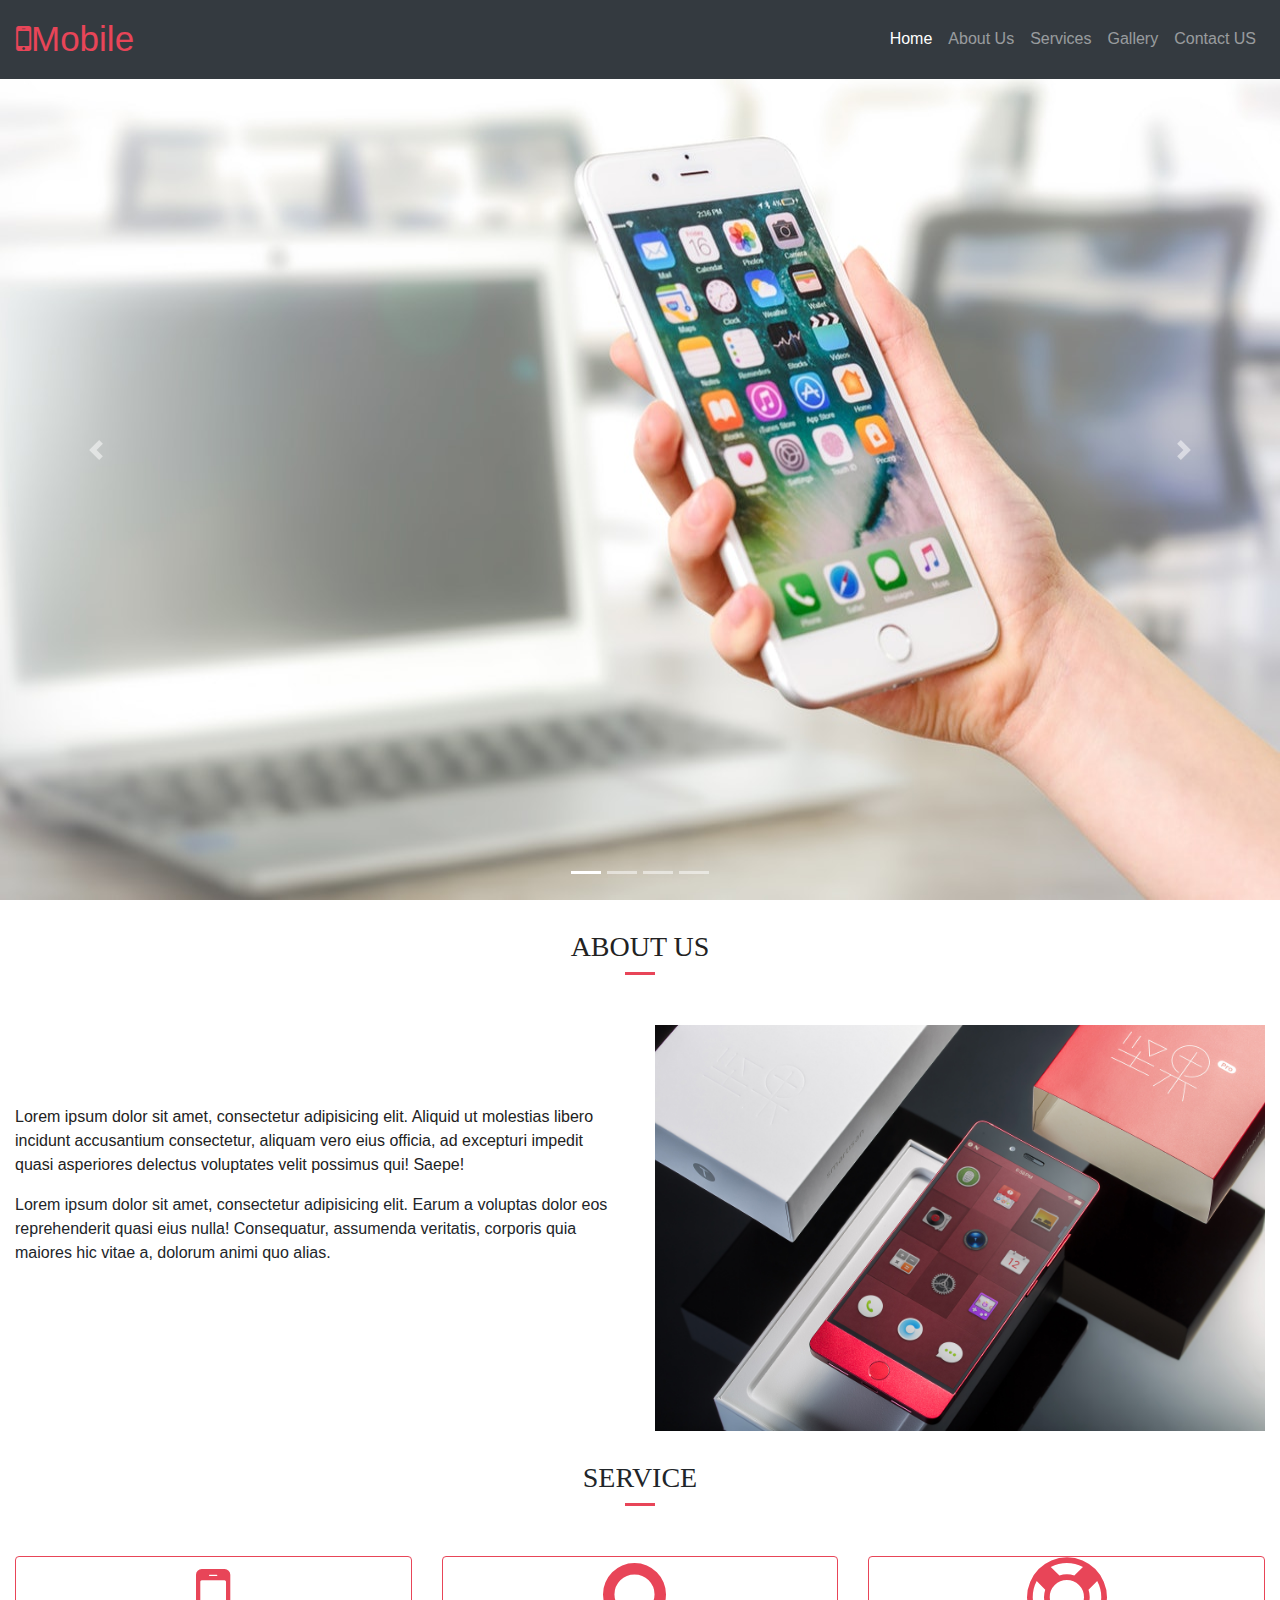
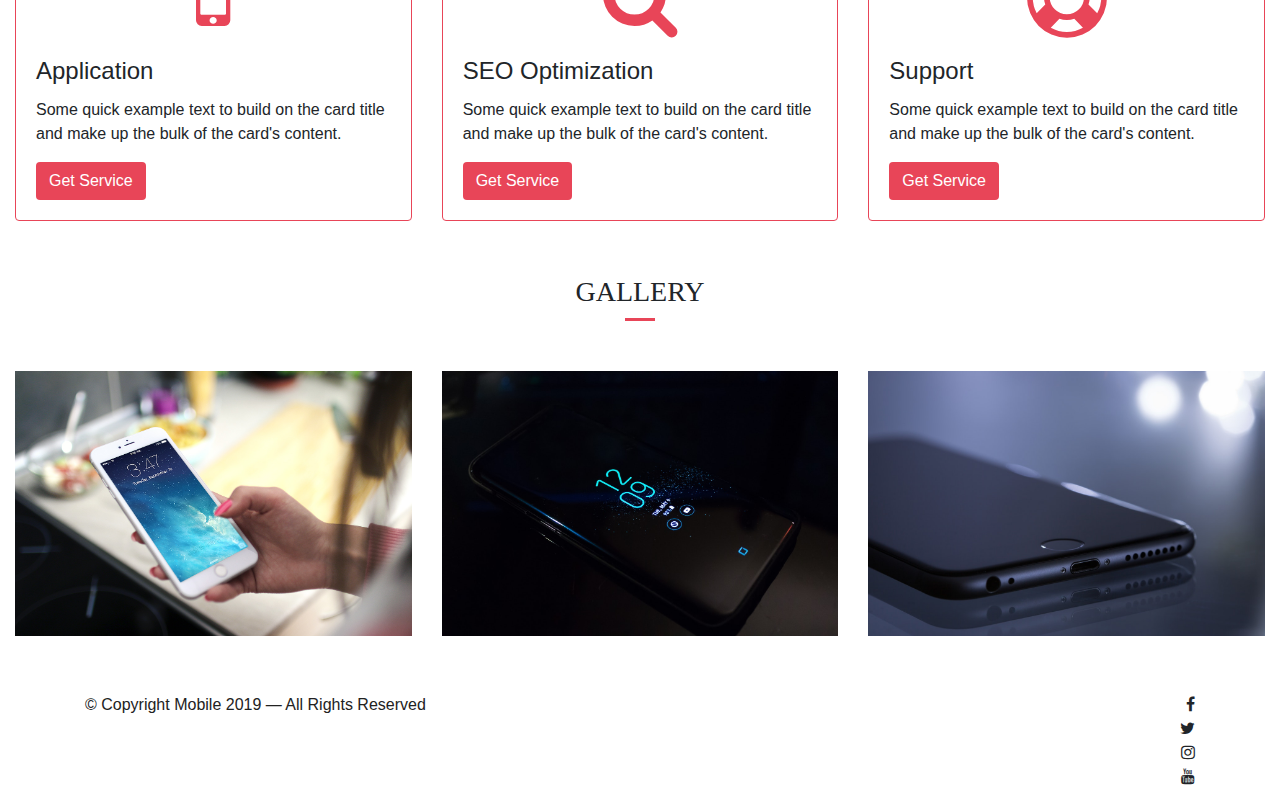
<file: index.html>
<html>

<head>
    <title>Mobile Website</title>

    <!--PLUGIN CSS-->
    <link rel="stylesheet" href="css/bootstrap.min.css">
    <link rel="stylesheet" href="css/font-awesome-4.7.0/css/font-awesome.min.css">
    <!--END OF PLUGIN CSS-->

    <!--CUSTOM CSS-->
    <link rel="stylesheet" href="css/style.css">
    <link rel="stylesheet" href="css/responsive.css">
    <!--END OF CUSTOM CSS-->

</head>

<body>
    <!--NAVBAR-->
    <header>
        <nav id="nav" class="navbar navbar-expand-lg navbar-dark bg-dark fixed-top">
            <a class="navbar-brand" href="./index.html"><span class="mobile-logo"><i class="fa fa-mobile-phone"></i>Mobile</span></a>
            <button class="navbar-toggler" type="button" data-toggle="collapse" data-target="#navbarSupportedContent" aria-controls="navbarSupportedContent" aria-expanded="false" aria-label="Toggle navigation">
                <span class="navbar-toggler-icon"></span>
            </button>

            <div class="collapse navbar-collapse" id="navbarSupportedContent">
                <ul class="navbar-nav ml-auto">
                    <li class="nav-item nav-heading active">
                        <a class="nav-link" href="./index.html">Home <span class="sr-only">(current)</span></a>
                    </li>
                    <li class="nav-item nav-heading">
                        <a class="nav-link" href="./about-us.html">About Us</a>
                    </li>
                    <li class="nav-item nav-heding">
                        <a class="nav-link" href="./services.html">Services</a>
                    </li>
                    <li class="nav-item nav-heading">
                        <a class="nav-link" href="./gallery.html">Gallery</a>
                    </li>
                    <li class="nav-item nav-heading">
                        <a class="nav-link" href="./contact-us.html">Contact US</a>
                    </li>
                </ul>
            </div>
            <!--.collapse-->
        </nav>
    </header>
    <!--END OF NAVBAR-->

    <!--HOME-SECTION-->
    <section id="home" class="home-section">
        <div class="home-cover">
            <div id="carouselExampleIndicators" class="carousel slide" data-ride="carousel">
                <ol class="carousel-indicators">
                    <li data-target="#carouselExampleIndicators" data-slide-to="0" class="active"></li>
                    <li data-target="#carouselExampleIndicators" data-slide-to="1"></li>
                    <li data-target="#carouselExampleIndicators" data-slide-to="2"></li>
                    <li data-target="#carouselExampleIndicators" data-slide-to="3"></li>
                </ol>
                <div class="carousel-inner">
                    <div class="carousel-item active">
                        <img class="d-block w-100" src="img/img1.jpg" alt="First slide">
                        <div class="carousel-caption d-none d-md-block">
                        </div>
                        <!--.carousel-caption-->
                    </div>
                    <!--.carousel-item-->
                    <div class="carousel-item">
                        <img class="d-block w-100" src="img/img7.jpg" alt="Second slide">
                        <div class="carousel-caption d-none d-md-block">
                        </div>
                        <!--.carousel-caption-->
                    </div>
                    <!--.carousel-item-->
                    <div class="carousel-item">
                        <img class="d-block w-100" src="img/img3.jpg" alt="Third slide">
                        <div class="carousel-caption d-none d-md-block">
                        </div>
                        <!--.carousel-caption-->
                    </div>
                    <!--.carousel-item-->
                    <div class="carousel-item">
                        <img class="d-block w-100" src="img/img2.jpg" alt="Fourth slide">
                        <div class="carousel-caption d-none d-md-block">
                        </div>
                        <!--.carousel-caption-->
                    </div>
                    <!--.carousel-item-->
                </div>
                <!--carousel-inner-->
                <a class="carousel-control-prev" href="#carouselExampleIndicators" role="button" data-slide="prev">
                    <span class="carousel-control-prev-icon" aria-hidden="true"></span>
                    <span class="sr-only">Previous</span>
                </a>
                <a class="carousel-control-next" href="#carouselExampleIndicators" role="button" data-slide="next">
                    <span class="carousel-control-next-icon" aria-hidden="true"></span>
                    <span class="sr-only">Next</span>
                </a>
            </div>
            <!--carousel-slide-->
        </div>
        <!--.home-cover-->
    </section>
    <!--END OF HOME SECTION-->

    <!--ABOUT SECTION-->
    <section id="about" class="about-section">
        <div class="about-cover">
            <div class="about-heading text-heading">
                <h3 class="text-color">About Us</h3>
                <div class="content-title-underline"></div>
                <!--.content-title-content-->
            </div>
            <!--.about-heading-->
            <div class="container-fluid">
                <div class="row">
                    <div class="col-md-6 about-content-box">
                        <p class="about-content text-color">Lorem ipsum dolor sit amet, consectetur adipisicing elit. Aliquid ut molestias libero incidunt accusantium consectetur, aliquam vero eius officia, ad excepturi impedit quasi asperiores delectus voluptates velit possimus qui! Saepe!</p>
                        <p>Lorem ipsum dolor sit amet, consectetur adipisicing elit. Earum a voluptas dolor eos reprehenderit quasi eius nulla! Consequatur, assumenda veritatis, corporis quia maiores hic vitae a, dolorum animi quo alias.</p>
                    </div>
                    <!--.col-md-6-->
                    <div class="col-md-6 about-image">
                        <img src="img/img5.jpg" alt="bg-about" class="w-100">
                        <!--                        <div class="about-bg"></div>.about-bg-->
                    </div>
                    <!--.col-md-6-->
                </div>
                <!--.row-->
            </div>
            <!--.container-->
        </div>
        <!--.about-cover-->
    </section>
    <!--END OF ABOUT SECTION-->

    <!--SERVICE SECTION-->
    <section id="service" class="service-section">
        <div class="service-cover">
            <div class="service-heading text-heading">
                <h3>Service</h3>
                <div class="content-title-underline"></div>
                <!--.content-title-content-->
            </div>
            <!--.service-heading-->
            <div class="container-fluid">
                <div class="row justify-content-around">
                    <div class="col-lg-4 col-md-6 mb-4">
                        <div class="card card-border">
                            <div class="services-icon">
                                <i class="fa fa-mobile-phone"></i>
                            </div>
                            <!--.services-icon-->
                            <div class="card-body">
                                <h4 class="card-title">Application</h4>
                                <p class="card-text">Some quick example text to build on the card title and make up the bulk of the card's content.</p>
                                <a href="#" class="btn btn-crimson">Get Service</a>
                            </div>
                            <!--.card-body-->
                        </div>
                        <!--.card-->
                    </div>
                    <!--.col-md-4-->
                    <div class="col-lg-4 col-md-6 mb-4">
                        <div class="card card-border">
                            <div class="services-icon">
                                <i class="fa fa-search"></i>
                            </div>
                            <!--.services-icon-->
                            <div class="card-body">
                                <h4 class="card-title">SEO Optimization</h4>
                                <p class="card-text">Some quick example text to build on the card title and make up the bulk of the card's content.</p>
                                <a href="#" class="btn btn-crimson">Get Service</a>
                            </div>
                            <!--.card-body-->
                        </div>
                        <!--.card-->
                    </div>
                    <!--.col-md-4-->
                    <div class="col-lg-4 col-md-6">
                        <div class="card card-border">
                            <div class="services-icon">
                                <i class="fa fa-support"></i>
                            </div>
                            <!--.services-icon-->
                            <div class="card-body">
                                <h4 class="card-title">Support</h4>
                                <p class="card-text">Some quick example text to build on the card title and make up the bulk of the card's content.</p>
                                <a href="#" class="btn btn-crimson">Get Service</a>
                            </div>
                            <!--.card-body-->
                        </div>
                        <!--.card-->
                    </div>
                    <!--.col-md-4-->
                </div>
                <!--.row-->
            </div>
            <!--.container-fluid-->
        </div>
        <!--.service-cover-->
    </section>
    <!--END OF SERVICE SECTION-->

    <!--GALLERY SECTION-->
    <section id="gallery" class="gallery-section">
        <div class="gallery-cover">
            <div class="gallery-box">
                <div class="gallery-title">
                    <h3 class="text-heading gallery-heading">Gallery</h3>
                    <div class="content-title-underline"></div>
                    <!--.content-title-content-->
                </div>
                <!--.gallery-title-->
                <div class="container-fluid">
                    <div class="row justify-content-around">
                        <div class="col-xl-4 col-md-6 col-sm-12 mb-4">
                            <div class="image-wrapper">
                                <img src="img/img2.jpg" alt="gallery" class="image-responsive">
                                <div class="img-title">
                                    <h3 class="heading"></h3>
                                </div>
                                <!--.img-title-->
                            </div>
                            <!--.image-wrapper-->
                        </div>
                        <!--.col-md-4,.col-sm-6-->
                        <div class="col-xl-4 col-md-6 col-sm-12 mb-4">
                            <div class="image-wrapper">
                                <img src="img/img8.jpg" alt="gallery" class="image-responsive">
                                <div class="img-title">
                                    <h3 class="heading"></h3>
                                </div>
                                <!--.img-title-->
                            </div>
                            <!--.image-wrapper-->
                        </div>
                        <!--.col-md-4,.col-sm-6-->
                        <div class=" col-xl-4 col-md-6 col-sm-12">
                            <div class="image-wrapper">
                                <img src="img/img6.jpg" alt="gallery" class="image-responsive">
                                <div class="img-title">
                                    <h3 class="heading"></h3>
                                </div>
                                <!--.img-title-->
                            </div>
                            <!--.image-wrapper-->
                        </div>
                        <!--.col-md-4,.col-sm-6-->
                    </div>
                    <!--.row-->
                </div>
                <!--.container-fluid-->
            </div>
            <!--.gallery-box-->
        </div>
        <!--.gallery-cover-->
    </section>
    <!--.END OF GALLERY SECTION-->


    <!--FOOTER-->
    <footer id="footer" class="footer-section">
        <div class="container">
            <div class="row">
                <div class="col-md-6 right-text">
                    <p class="text-color footer-content">&copy; Copyright Mobile 2019 &mdash; All Rights Reserved</p>
                </div>
                <!--.col-md-6-->
                <div class="col-md-6 left-text">
                    <ul class="social-icons footer-content">
                        <li class="icon-style icon-facebook"><i class="fa fa-facebook"></i></li>
                        <li class="icon-style icon-twitter"><i class="fa fa-twitter"></i></li>
                        <li class="icon-style icon-instagram"><i class="fa fa-instagram"></i></li>
                        <li class="icon-style icon-youtube"><i class="fa fa-youtube"></i></li>
                    </ul>
                </div>
                <!--.col-md-6-->
            </div>
            <!--.row-->
        </div>
        <!--.container-->
    </footer>
    <!--END OF FOOTER-->

    <!--PLUGIN JS-->
    <script src="js/jquery-3.3.1.min.js"></script>
    <script src="js/bootstrap.min.js"></script>
    <!--END OF PLUGIN JS-->

</body>

</html>
</file>
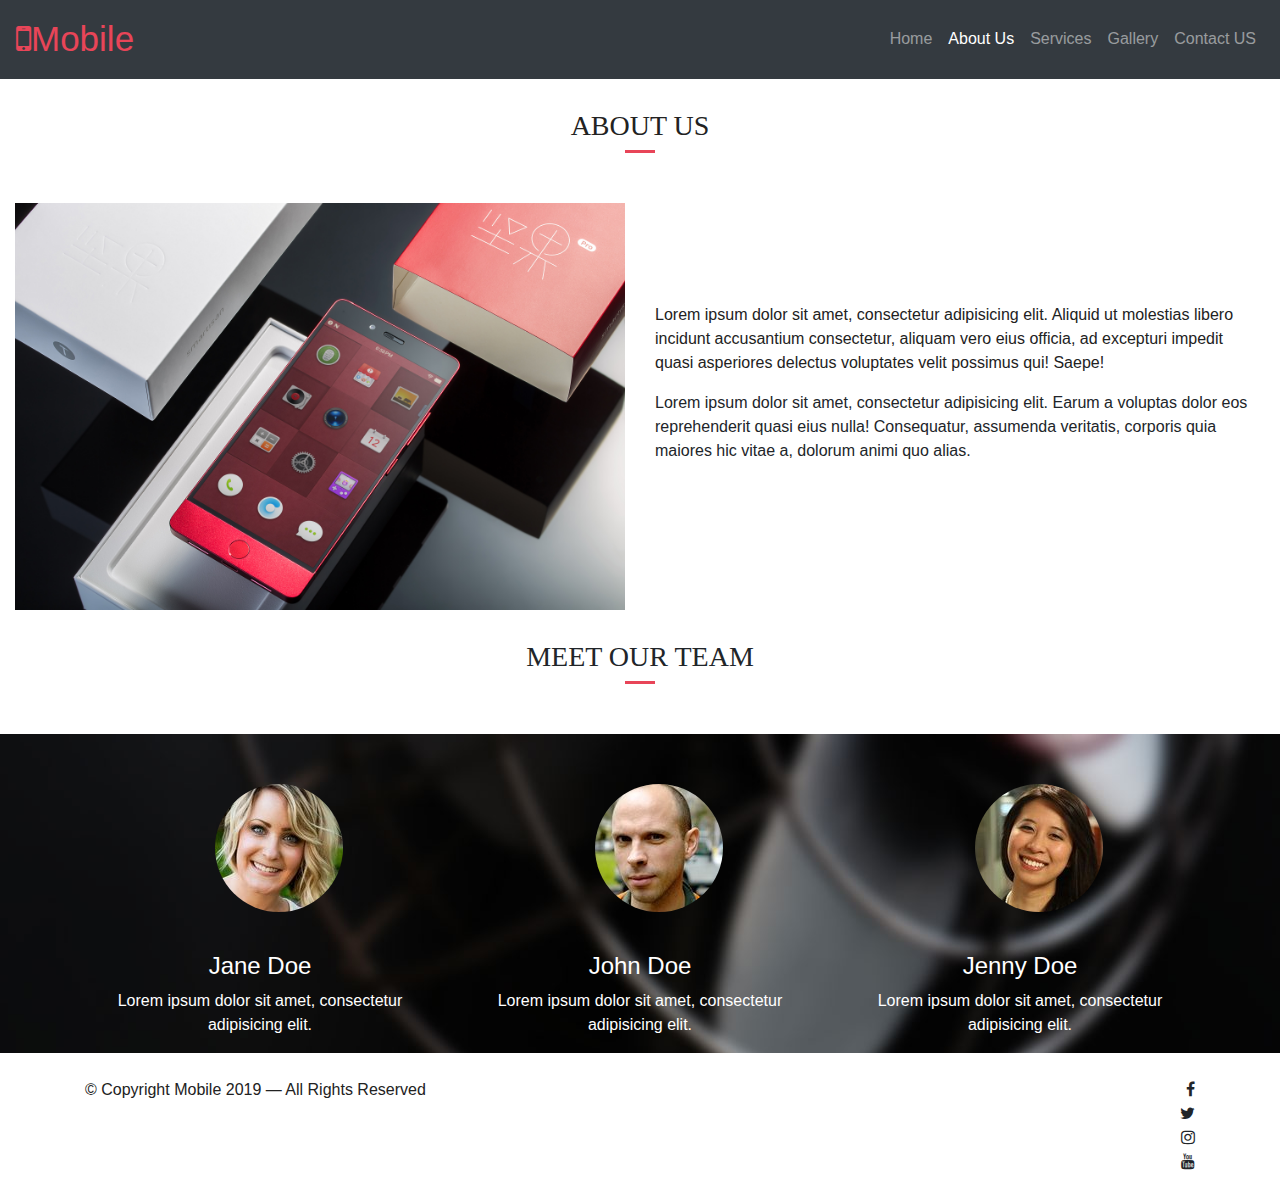
<file: about-us.html>
<html>

<head>
    <title>Mobile Website</title>

    <!--PLUGIN CSS-->
    <link rel="stylesheet" href="css/bootstrap.min.css">
    <link rel="stylesheet" href="css/font-awesome-4.7.0/css/font-awesome.min.css">
    <!--END OF PLUGIN CSS-->

    <!--CUSTOM CSS-->
    <link rel="stylesheet" href="css/style.css">
    <link rel="stylesheet" href="css/responsive.css">
    <!--END OF CUSTOM CSS-->

</head>

<body>
    <!--NAVBAR-->
    <header>
        <nav id="nav" class="navbar navbar-expand-lg navbar-dark bg-dark">
            <a class="navbar-brand" href="./index.html"><span class="mobile-logo"><i class="fa fa-mobile-phone"></i>Mobile</span></a>
            <button class="navbar-toggler" type="button" data-toggle="collapse" data-target="#navbarSupportedContent" aria-controls="navbarSupportedContent" aria-expanded="false" aria-label="Toggle navigation">
                <span class="navbar-toggler-icon"></span>
            </button>

            <div class="collapse navbar-collapse" id="navbarSupportedContent">
                <ul class="navbar-nav ml-auto">
                    <li class="nav-item nav-heading">
                        <a class="nav-link" href="./index.html">Home <span class="sr-only">(current)</span></a>
                    </li>
                    <li class="nav-item nav-heading active">
                        <a class="nav-link" href="./about-us.html">About Us</a>
                    </li>
                    <li class="nav-item nav-heding">
                        <a class="nav-link" href="./services.html">Services</a>
                    </li>
                    <li class="nav-item nav-heading">
                        <a class="nav-link" href="./gallery.html">Gallery</a>
                    </li>
                    <li class="nav-item nav-heading">
                        <a class="nav-link" href="./contact-us.html">Contact US</a>
                    </li>
                </ul>
            </div>
            <!--.collapse-->
        </nav>
    </header>
    <!--END OF NAVBAR-->

    <!--ABOUT SECTION-->
    <section id="about" class="about-section">
        <div class="about-cover">
            <div class="about-heading text-heading">
                <h3 class="text-color">About Us</h3>
                <div class="content-title-underline"></div>
                <!--.content-title-content-->
            </div>
            <!--.about-heading-->
            <div class="container-fluid">
                <div class="row">
                    <div class="col-md-6 order-md-2 about-content-box">
                        <p class="about-us-content text-color">Lorem ipsum dolor sit amet, consectetur adipisicing elit. Aliquid ut molestias libero incidunt accusantium consectetur, aliquam vero eius officia, ad excepturi impedit quasi asperiores delectus voluptates velit possimus qui! Saepe!</p>
                        <p>Lorem ipsum dolor sit amet, consectetur adipisicing elit. Earum a voluptas dolor eos reprehenderit quasi eius nulla! Consequatur, assumenda veritatis, corporis quia maiores hic vitae a, dolorum animi quo alias.</p>
                    </div>
                    <!--.col-md-6-->
                    <div class="col-md-6 order-md-1 about-us-image">
                        <img src="img/img5.jpg" alt="bg-about" class="w-100">
                    </div>
                    <!--.col-md-6-->
                </div>
                <!--.row-->
            </div>
            <!--.container-->
        </div>
        <!--.about-cover-->
    </section>
    <!--END OF ABOUT SECTION-->

    <!--OUR TEAM SECTION-->
    <section class="our-team" id="ourteam">
        <div class="text-heading our-team-heading">
            <h3>Meet Our Team</h3>
            <div class="content-title-underline"></div>
            <!--.content-title-content-->
        </div>
        <!--.our-team-heading-->
        <div class="our-team-cover">
            <div class="container">
                <div class="row">
                    <div class="col-md-4 team-member">
                        <img src="img/jane.jpg" alt="jane's face" class="img-circle img-responsive">
                        <h4>Jane Doe</h4>
                        <p>Lorem ipsum dolor sit amet, consectetur adipisicing elit.</p>
                    </div>
                    <!--.col-md-4-->
                    <div class="col-md-4 team-member">
                        <img src="img/john.jpg" alt="john's face" class="img-circle img-responsive">
                        <h4>John Doe</h4>
                        <p>Lorem ipsum dolor sit amet, consectetur adipisicing elit.</p>
                    </div>
                    <!--.col-md-4-->
                    <div class="col-md-4 team-member">
                        <img src="img/jenny.jpg" alt="jenny's face" class="img-circle img-responsive">
                        <h4>Jenny Doe</h4>
                        <p>Lorem ipsum dolor sit amet, consectetur adipisicing elit.</p>
                    </div>
                    <!--.col-md-4-->
                </div>
                <!--.row-->
            </div>
            <!--.container-->
        </div>
        <!--.our-team-cover-->
    </section>
    <!--END OF OUR TEAM SECTION-->

    <!--FOOTER-->
    <footer id="footer" class="footer-section">
        <div class="container">
            <div class="row">
                <div class="col-md-6 right-text">
                    <p class="text-color footer-content">&copy; Copyright Mobile 2019 &mdash; All Rights Reserved</p>
                </div>
                <!--.col-md-6-->
                <div class="col-md-6 left-text">
                    <ul class="social-icons footer-content">
                        <li class="icon-style icon-facebook"><i class="fa fa-facebook"></i></li>
                        <li class="icon-style icon-twitter"><i class="fa fa-twitter"></i></li>
                        <li class="icon-style icon-instagram"><i class="fa fa-instagram"></i></li>
                        <li class="icon-style icon-youtube"><i class="fa fa-youtube"></i></li>
                    </ul>
                </div>
                <!--.col-md-6-->
            </div>
            <!--.row-->
        </div>
        <!--.container-->
    </footer>
    <!--END OF FOOTER-->

    <!--PLUGIN JS-->
    <script src="js/jquery-3.3.1.min.js"></script>
    <script src="js/bootstrap.min.js"></script>
    <!--END OF PLUGIN JS-->
</body>

</html>
</file>
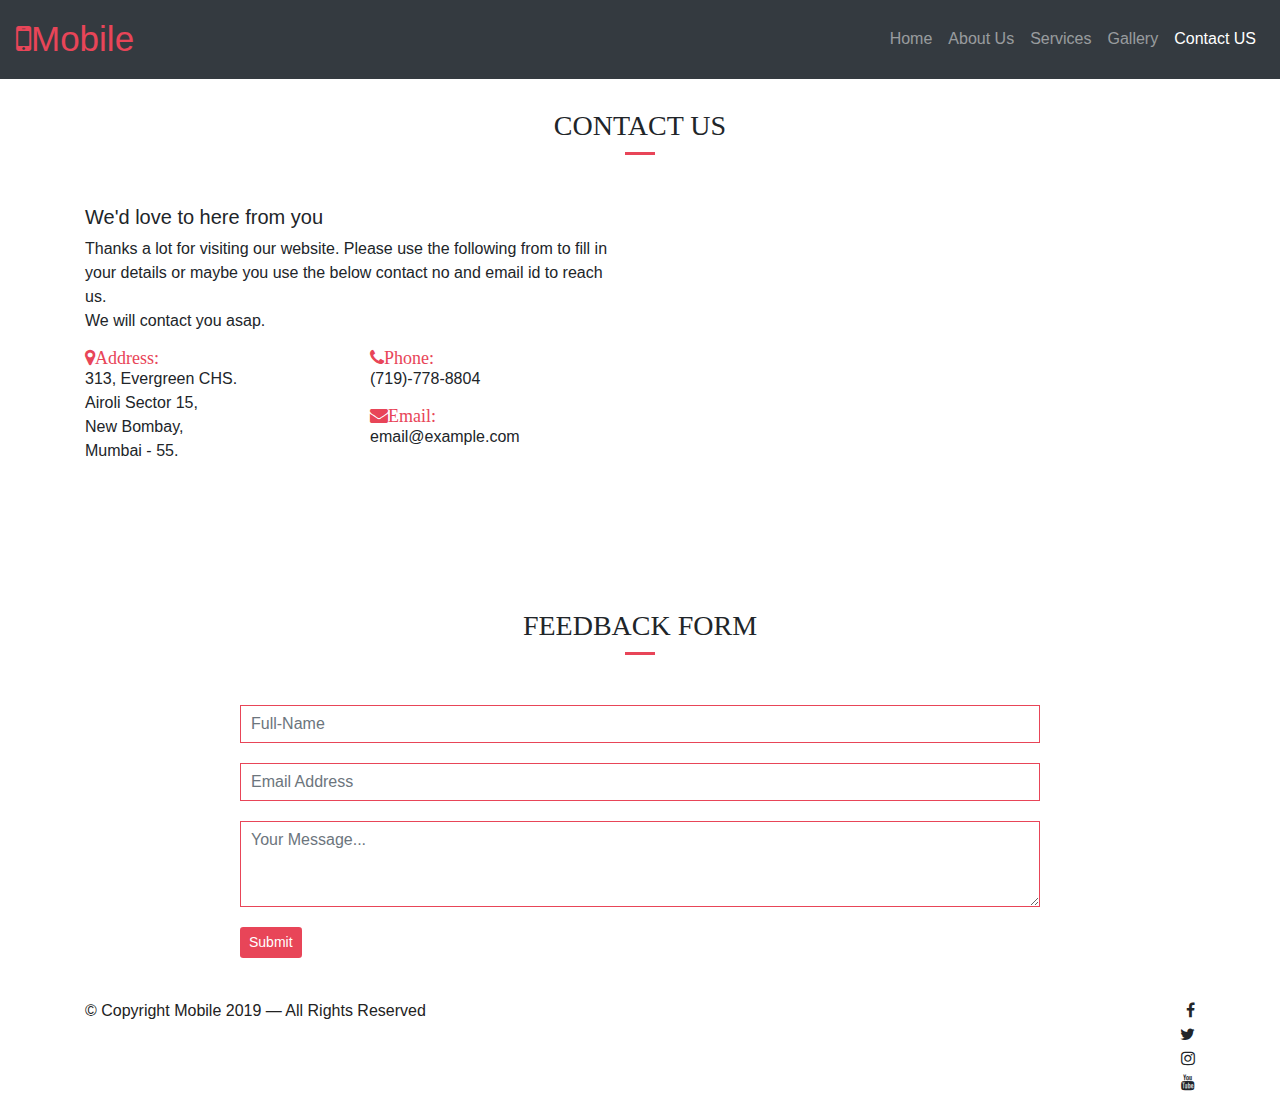
<file: contact-us.html>
<html>

<head>
    <title>Mobile Website</title>

    <!--PLUGIN CSS-->
    <link rel="stylesheet" href="css/bootstrap.min.css">
    <link rel="stylesheet" href="css/font-awesome-4.7.0/css/font-awesome.min.css">
    <!--END OF PLUGIN CSS-->

    <!--CUSTOM CSS-->
    <link rel="stylesheet" href="css/style.css">
    <link rel="stylesheet" href="css/responsive.css">
    <!--END OF CUSTOM CSS-->

</head>

<body>
    <!--NAVBAR-->
    <header>
        <nav id="nav" class="navbar navbar-expand-lg navbar-dark bg-dark">
            <a class="navbar-brand" href="./index.html"><span class="mobile-logo"><i class="fa fa-mobile-phone"></i>Mobile</span></a>
            <button class="navbar-toggler" type="button" data-toggle="collapse" data-target="#navbarSupportedContent" aria-controls="navbarSupportedContent" aria-expanded="false" aria-label="Toggle navigation">
                <span class="navbar-toggler-icon"></span>
            </button>

            <div class="collapse navbar-collapse" id="navbarSupportedContent">
                <ul class="navbar-nav ml-auto">
                    <li class="nav-item nav-heading">
                        <a class="nav-link" href="./index.html">Home <span class="sr-only">(current)</span></a>
                    </li>
                    <li class="nav-item nav-heading">
                        <a class="nav-link" href="./about-us.html">About Us</a>
                    </li>
                    <li class="nav-item nav-heding">
                        <a class="nav-link" href="./services.html">Services</a>
                    </li>
                    <li class="nav-item nav-heading">
                        <a class="nav-link" href="./gallery.html">Gallery</a>
                    </li>
                    <li class="nav-item nav-heading active">
                        <a class="nav-link" href="./contact-us.html">Contact US</a>
                    </li>
                </ul>
            </div>
            <!--.collapse-->
        </nav>
    </header>
    <!--END OF NAVBAR-->

    <!--CONTACT US SECTION-->
    <section id="contact-us" class="contact-us-section">
        <div class="contact-us-cover">
            <div class="content-title">
                <h3 class="text-heading">Contact Us</h3>
                <div class="content-title-underline"></div>
                <!--.content-title-content-->
            </div>
            <div class="container">
                <div class="row">
                    <div class="col-md-6 contact-content contact-left">
                        <h5>We'd love to here from you</h5>
                        <p>Thanks a lot for visiting our website. Please use the following from to fill in <br> your details or maybe you use the below contact no and email id to reach us. <br> We will contact you asap.</p>
                        <div class="row">
                            <div class="col-md-6">
                                <div class="address-heading">
                                    <i class="fa fa-map-marker">Address:</i>
                                    <address>
                                        <p>313, Evergreen CHS. <br>
                                            Airoli Sector 15, <br>
                                            New Bombay, <br>
                                            Mumbai - 55.</p>
                                    </address>
                                </div>
                                <!--.address-heading-->
                            </div>
                            <!--.col-md-6-->
                            <div class="col-md-6">
                                <div class="address-heading">
                                    <i class="fa fa-phone">Phone:</i>
                                    <p><span>(719)-778-8804</span></p>
                                </div>
                                <!--.address-heading-->
                                <div class="address-heading">
                                    <i class="fa fa-envelope">Email:</i>
                                    <p>email@example.com</p>
                                </div>
                                <!--.address-heading-->
                            </div>
                            <!--.col-md-6-->
                        </div>
                        <!--.row-->
                    </div>
                    <!--.col-md-6-->
                    <div class="col-md-6 contact-content">
                        <div class="map map-responsive">
                            <iframe src="https://www.google.com/maps/embed?pb=!1m18!1m12!1m3!1d3768.349422047369!2d72.97808291437835!3d19.179934753682616!2m3!1f0!2f0!3f0!3m2!1i1024!2i768!4f13.1!3m3!1m2!1s0x3be7b8da14eacea9%3A0xb4f1e032d9e4fc41!2sK%20C%20College%20Of%20Engineering%20Management%20Studies%20And%20Research!5e0!3m2!1sen!2sin!4v1576850906761!5m2!1sen!2sin" width="600" height="450" frameborder="0" style="border:0;" allowfullscreen=""></iframe>
                        </div>
                        <!--.map-->
                    </div>
                    <!--.col-md-6-->

                </div>
                <!--.row-->
                <div class="col-md-12">
                    <div class="content-title">
                        <h3 class="text-heading">Feedback Form</h3>
                        <div class="content-title-underline"></div>
                        <!--.content-title-content-->
                    </div>
                    <div class="contact-form">
                        <form action="mobile.php" method="post">
                            <div class="form-group contact-detail">
                                <input type="text" name="full-name" placeholder="Full-Name" class="form-control">
                            </div>
                            <!--.from-group-->
                            <div class="form-group contact-detail">
                                <input type="email" name="email" placeholder="Email Address" class="form-control">
                            </div>
                            <!--.from-group-->
                            <div class="form-group contact-detail">
                                <textarea name="message" rows="3" placeholder="Your Message..." class="form-control"></textarea>
                            </div>
                            <!--.from-group-->
                            <div class="form-group contact-detail">
                                <div class="send-btn">
                                    <button class="btn btn-sm btn-crimson" value="submit">Submit</button>
                                </div>
                                <!--.send-btn-->
                            </div>
                            <!--.from-group-->
                        </form>
                    </div>
                    <!--.contact-form-->
                </div>
                <!--.col-md-12-->
            </div>
            <!--.container-->
        </div>
        <!--.contact-us-cover-->
    </section>
    <!--END OF CONTACT US SECTION-->

    <!--FOOTER-->
    <footer id="footer" class="footer-section">
        <div class="container">
            <div class="row">
                <div class="col-md-6 right-text">
                    <p class="text-color footer-content">&copy; Copyright Mobile 2019 &mdash; All Rights Reserved</p>
                </div>
                <!--.col-md-6-->
                <div class="col-md-6 left-text">
                    <ul class="social-icons footer-content">
                        <li class="icon-style icon-facebook"><i class="fa fa-facebook"></i></li>
                        <li class="icon-style icon-twitter"><i class="fa fa-twitter"></i></li>
                        <li class="icon-style icon-instagram"><i class="fa fa-instagram"></i></li>
                        <li class="icon-style icon-youtube"><i class="fa fa-youtube"></i></li>
                    </ul>
                </div>
                <!--.col-md-6-->
            </div>
            <!--.row-->
        </div>
        <!--.container-->
    </footer>
    <!--END OF FOOTER-->

    <!--PLUGIN JS-->
    <script src="js/jquery-3.3.1.min.js"></script>
    <script src="js/bootstrap.min.js"></script>
    <!--END OF PLUGIN JS-->

</body>

</html>
</file>
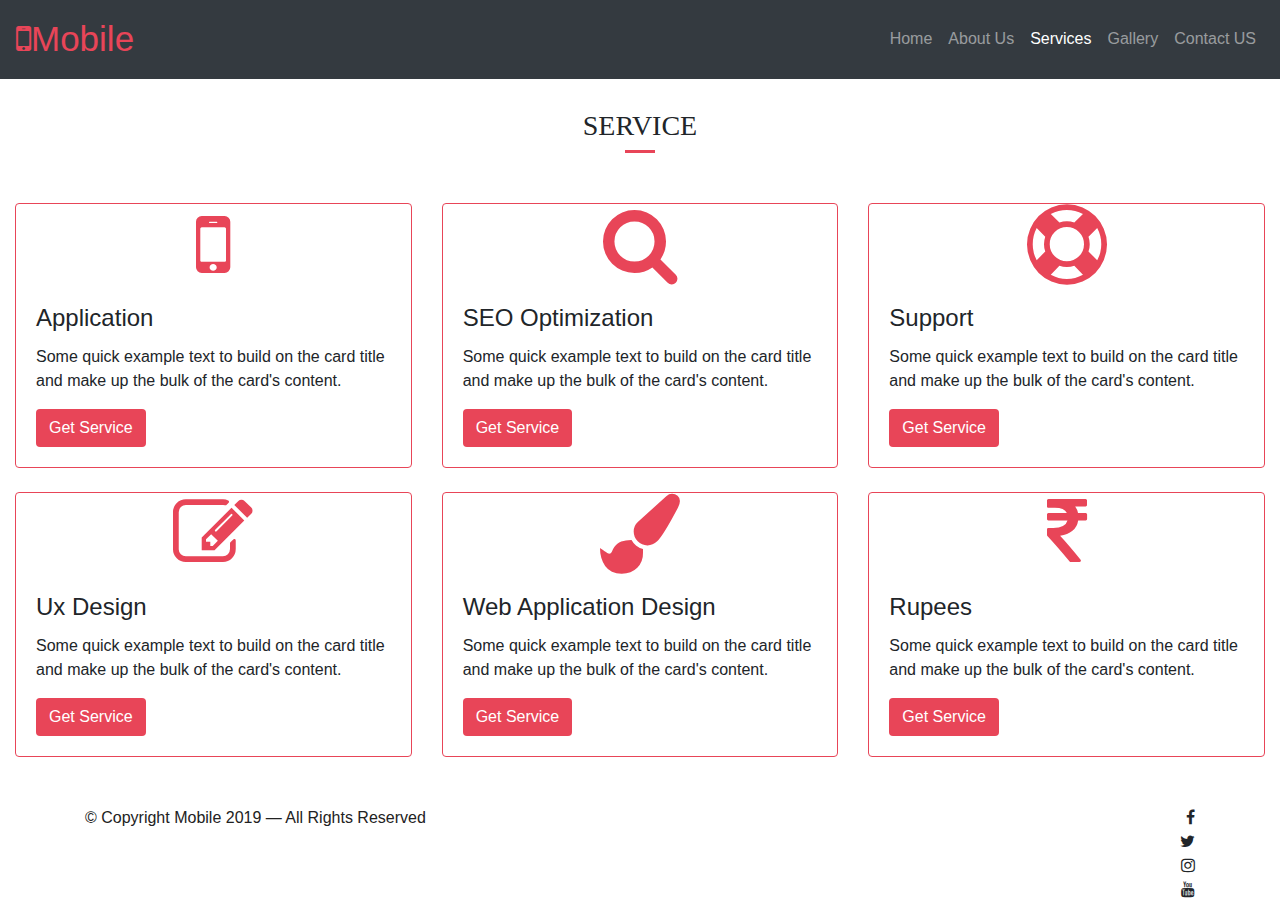
<file: services.html>
<html>

<head>
    <title>Mobile Website</title>

    <!--PLUGIN CSS-->
    <link rel="stylesheet" href="css/bootstrap.min.css">
    <link rel="stylesheet" href="css/font-awesome-4.7.0/css/font-awesome.min.css">
    <!--END OF PLUGIN CSS-->

    <!--CUSTOM CSS-->
    <link rel="stylesheet" href="css/style.css">
    <link rel="stylesheet" href="css/responsive.css">
    <!--END OF CUSTOM CSS-->

</head>

<body>
    <!--NAVBAR-->
    <header>
        <nav id="nav" class="navbar navbar-expand-lg navbar-dark bg-dark">
            <a class="navbar-brand" href="./index.html"><span class="mobile-logo"><i class="fa fa-mobile-phone"></i>Mobile</span></a>
            <button class="navbar-toggler" type="button" data-toggle="collapse" data-target="#navbarSupportedContent" aria-controls="navbarSupportedContent" aria-expanded="false" aria-label="Toggle navigation">
                <span class="navbar-toggler-icon"></span>
            </button>

            <div class="collapse navbar-collapse" id="navbarSupportedContent">
                <ul class="navbar-nav ml-auto">
                    <li class="nav-item nav-heading">
                        <a class="nav-link" href="./index.html">Home <span class="sr-only">(current)</span></a>
                    </li>
                    <li class="nav-item nav-heading">
                        <a class="nav-link" href="./about-us.html">About Us</a>
                    </li>
                    <li class="nav-item nav-heding active">
                        <a class="nav-link" href="./services.html">Services</a>
                    </li>
                    <li class="nav-item nav-heading">
                        <a class="nav-link" href="./gallery.html">Gallery</a>
                    </li>
                    <li class="nav-item nav-heading">
                        <a class="nav-link" href="./contact-us.html">Contact US</a>
                    </li>
                </ul>
            </div>
            <!--.collapse-->
        </nav>
    </header>
    <!--END OF NAVBAR-->

    <!--SERVICE SECTION-->
    <section id="service" class="service-section">
        <div class="service-cover">
            <div class="service-heading text-heading">
                <h3>Service</h3>
                <div class="content-title-underline"></div>
                <!--.content-title-content-->
            </div>
            <!--.service-heading-->
            <div class="container-fluid">
                <div class="row justify-content-around">
                    <div class="col-lg-4 col-md-6 mb-4">
                        <div class="card card-border">
                            <div class="services-icon">
                                <i class="fa fa-mobile-phone"></i>
                            </div>
                            <!--.services-icon-->
                            <div class="card-body">
                                <h4 class="card-title">Application</h4>
                                <p class="card-text">Some quick example text to build on the card title and make up the bulk of the card's content.</p>
                                <a href="#" class="btn btn-crimson">Get Service</a>
                            </div>
                            <!--.card-body-->
                        </div>
                        <!--.card-->
                    </div>
                    <!--.col-md-4-->
                    <div class="col-lg-4 col-md-6 mb-4">
                        <div class="card card-border">
                            <div class="services-icon">
                                <i class="fa fa-search"></i>
                            </div>
                            <!--.services-icon-->
                            <div class="card-body">
                                <h4 class="card-title">SEO Optimization</h4>
                                <p class="card-text">Some quick example text to build on the card title and make up the bulk of the card's content.</p>
                                <a href="#" class="btn btn-crimson">Get Service</a>
                            </div>
                            <!--.card-body-->
                        </div>
                        <!--.card-->
                    </div>
                    <!--.col-md-4-->
                    <div class="col-lg-4 col-md-6 mb-4">
                        <div class="card card-border">
                            <div class="services-icon">
                                <i class="fa fa-support"></i>
                            </div>
                            <!--.services-icon-->
                            <div class="card-body">
                                <h4 class="card-title">Support</h4>
                                <p class="card-text">Some quick example text to build on the card title and make up the bulk of the card's content.</p>
                                <a href="#" class="btn btn-crimson">Get Service</a>
                            </div>
                            <!--.card-body-->
                        </div>
                        <!--.card-->
                    </div>
                    <!--.col-md-4-->
                    <div class="col-lg-4 col-md-6 mb-4">
                        <div class="card card-border">
                            <div class="services-icon">
                                <i class="fa fa-pencil-square-o"></i>
                            </div>
                            <!--.services-icon-->
                            <div class="card-body">
                                <h4 class="card-title">Ux Design</h4>
                                <p class="card-text">Some quick example text to build on the card title and make up the bulk of the card's content.</p>
                                <a href="#" class="btn btn-crimson">Get Service</a>
                            </div>
                            <!--.card-body-->
                        </div>
                        <!--.card-->
                    </div>
                    <!--.col-md-4-->
                    <div class="col-lg-4 col-md-6 mb-4">
                        <div class="card card-border">
                            <div class="services-icon">
                                <i class="fa fa-paint-brush"></i>
                            </div>
                            <!--.services-icon-->
                            <div class="card-body">
                                <h4 class="card-title">Web Application Design</h4>
                                <p class="card-text">Some quick example text to build on the card title and make up the bulk of the card's content.</p>
                                <a href="#" class="btn btn-crimson">Get Service</a>
                            </div>
                            <!--.card-body-->
                        </div>
                        <!--.card-->
                    </div>
                    <!--.col-md-4-->
                    <div class="col-lg-4 col-md-6 mb-4">
                        <div class="card card-border">
                            <div class="services-icon">
                                <i class="fa fa-rupee"></i>
                            </div>
                            <!--.services-icon-->
                            <div class="card-body">
                                <h4 class="card-title">Rupees</h4>
                                <p class="card-text">Some quick example text to build on the card title and make up the bulk of the card's content.</p>
                                <a href="#" class="btn btn-crimson">Get Service</a>
                            </div>
                            <!--.card-body-->
                        </div>
                        <!--.card-->
                    </div>
                    <!--.col-md-4-->
                </div>
                <!--.row-->
            </div>
            <!--.container-fluid-->
        </div>
        <!--.service-cover-->
    </section>
    <!--END OF SERVICE SECTION-->

    <!--FOOTER-->
    <footer id="footer" class="footer-section">
        <div class="container">
            <div class="row">
                <div class="col-md-6 right-text">
                    <p class="text-color footer-content">&copy; Copyright Mobile 2019 &mdash; All Rights Reserved</p>
                </div>
                <!--.col-md-6-->
                <div class="col-md-6 left-text">
                    <ul class="social-icons footer-content">
                        <li class="icon-style icon-facebook"><i class="fa fa-facebook"></i></li>
                        <li class="icon-style icon-twitter"><i class="fa fa-twitter"></i></li>
                        <li class="icon-style icon-instagram"><i class="fa fa-instagram"></i></li>
                        <li class="icon-style icon-youtube"><i class="fa fa-youtube"></i></li>
                    </ul>
                </div>
                <!--.col-md-6-->
            </div>
            <!--.row-->
        </div>
        <!--.container-->
    </footer>
    <!--END OF FOOTER-->

    <!--PLUGIN JS-->
    <script src="js/jquery-3.3.1.min.js"></script>
    <script src="js/bootstrap.min.js"></script>
    <!--END OF PLUGIN JS-->

</body>

</html>
</file>
<file: css/style.css>
/*=====================================================================================================

                         PROJECT NAME        :               MOBILE WEBSITE
                 
                                        DEFAULT VALUES USED
   
                        FONT-FANILY         :   ROBOTO CONDENSED
          
                        DOGERBLUE           :   #E84558
                        White               :   #fff 
                        Black               :   #000 
=====================================================================================================*/

/*=====================================================================================================
                                    TABLE OF CONTENT
1.GENERAL SECTION CSS
2.NAVBAR SECTION CSS
3.ABOUT SECTION CSS
5.SERVICE SECTION CSS
6.GALLERY SECTION CSS
7.FOOTER SECTION CSS
8.OUR TEAM SECTION CSS
9.CONTACT SECTION CSS
=====================================================================================================*/

/*=====================================================================================================
                                    GENERAL SECTION CSS
=====================================================================================================*/
body,html{
    height: 100%;
    margin: 0;
}
body{
    font-family: 'Roboto Condensed', sans-serif,serif;
}
.text-color{
    color: #222;
}
.text-heading{
    text-align: center;
    margin: 30px 0 10px 0;
    font-family: serif;
    text-transform: uppercase;
}
.content-title-underline{
    width: 30px;
    height: 3px;
    background: #E84558;
    margin: 0 auto 50px;
}
/*=====================================================================================================
                                    HOME SECTION CSS
=====================================================================================================*/
.carousel{
    width: 100%;
    height: 100vh;
}
.carousel-item>img{
    width: 100%;
    height: 100vh;
}
/*=====================================================================================================
                                    NAVBAR SECTION CSS
=====================================================================================================*/
.mobile-logo{
    color: #E84558;
    font-size: 35px;
}
/*=====================================================================================================
                                    ABOUT SECTION CSS
=====================================================================================================*/
.about-content{
    margin-top: 80px;
}
.about-us-content{
    margin-top: 100px;
}
.about-content-box{
    float: left;
    height: 400px;
} 
.about-bg-diagonal{
    width: 50%;
    height: 600px;
    float: right;
    background-image: url('../img/img5.jpg');
    border-top: solid 600px transparent;
    border-left: solid 200px white;
}
about-us-image{
    margin-left: 100px;
}
/*=====================================================================================================
                                    SERVICE SECTION CSS
=====================================================================================================*/
.btn-crimson{
    background-color: #E84558;
    color: #fff;
}
.btn-crimson:hover{
    color: #fff;
}
.services-icon{
    color: #E84558;
    font-size: 80px;
    text-align: center;
}
.card-border{
    border: 1px solid #e84558;
}
/*=====================================================================================================
                                            GALLERY SECTION CSS
=====================================================================================================*/
.image-responsive{
    width: 100%;
}
/*=====================================================================================================
                                    FOOTER SECTION CSS
=====================================================================================================*/
.footer-content{
    margin-top: 25px;
}
.right-text{
    text-align: left;
}
.left-text{
    text-align: right;
}
.social-icons{
    list-style-type: none;
}
.icon-facebook:hover{
    color: #3c589e;
}
.icon-twitter:hover{
    color: #5da9dd;
}
.icon-instagram:hover{
    color: #d0006d;
}
.icon-youtube:hover{
    color: #f70000;
}
/*=====================================================================================================
                                    OUR TEAM SECTION CSS
=====================================================================================================*/
.our-team-cover{
    background-image: url('../img/fan.jpg');
}
.our-team h2{
    text-align: center;
    color: white;
    font-weight: bold;
    padding-bottom: 30px;
}
.team-member p{
    text-align: center;
    color: white;
}
.team-member h4{
    text-align: center;
    color: white;
}
.team-member img{
    margin: 50px 0 40px 130px;
}
.img-circle{
    border-radius: 50%;
}
/*=====================================================================================================
                                    CONTACT SECTION CSS
=====================================================================================================*/
.contact-content{
    margin-bottom: 70px;
}
.form-control{
    background-color: #fff;
    border-radius: 0;
    font-size: 16px;
    font-weight: 300;
    border-color: #E84558;
    margin-bottom: 20px;
    padding: 6px 10px;
}
.form-control:active,
.form-control:focus{
    border-color: #E84558;
}
.contact-detail{
    margin: 0 140px;
}
.map-responsive{
    overflow:hidden;
    padding-bottom:56.25%;
    position:relative;
    height:0;
}
.map-responsive iframe{
    left:0;
    top:0;
    height:100%;
    width:100%;
    position:absolute;
}
.address-heading i{
    color: #E84558;
    font-size: 18px;
}
/*=====================================================================================================
                                    GALLERY PAGE SECTION CSS
=====================================================================================================*/
.gallery-wrapper{
    overflow: hidden;
}

.gallery-wrapper img{
    transition: transform .5s ease;
}

.gallery-wrapper img:hover{
    transform: scale(1.5);
    cursor: zoom-in;
}
</file>
<file: css/responsive.css>
@media(min-width:992px) and (max-width:1180px){
    .team-member img{
    margin-left: 100px;
    }
    .about-us-content{
        margin-top: 40px;
    }
    .about-content{
        margin-top: 40px;
    }
    .map-responsive{
        padding-bottom: 70%;
    }
}

/*SMALL DEVICES*/
@media(min-width:768px) and (max-width:991px){
    .team-member img{
    margin-left: 60px;
    }
    .about-us-content{
        margin-top: 30px;
    }
    .about-content{
        margin-top: 30px;
    }
    .about-us-image img{
        height: 300px;
    }
    .map-responsive{
        padding-bottom: 90%;
    }
}
/*END OF SMALL DEVICES*/

/*EXTRA SMALL DEVICES*/
@media(max-width:768px){
    .about-content{
        margin-top: 20px;
    }
    .about-us-content{
        margin: 20px 0;
    }
    .about-image{
        margin-top: 10px;
    }
    .right-text{
        text-align: center;
    }
    .left-text{
        text-align: center;
    }
    .team-member img{
    margin-left: 170px;
    }
    .contact-detail{
        margin: 0;
    }
}
/*END OF EXTRA SMALL DEVICES*/
</file>
